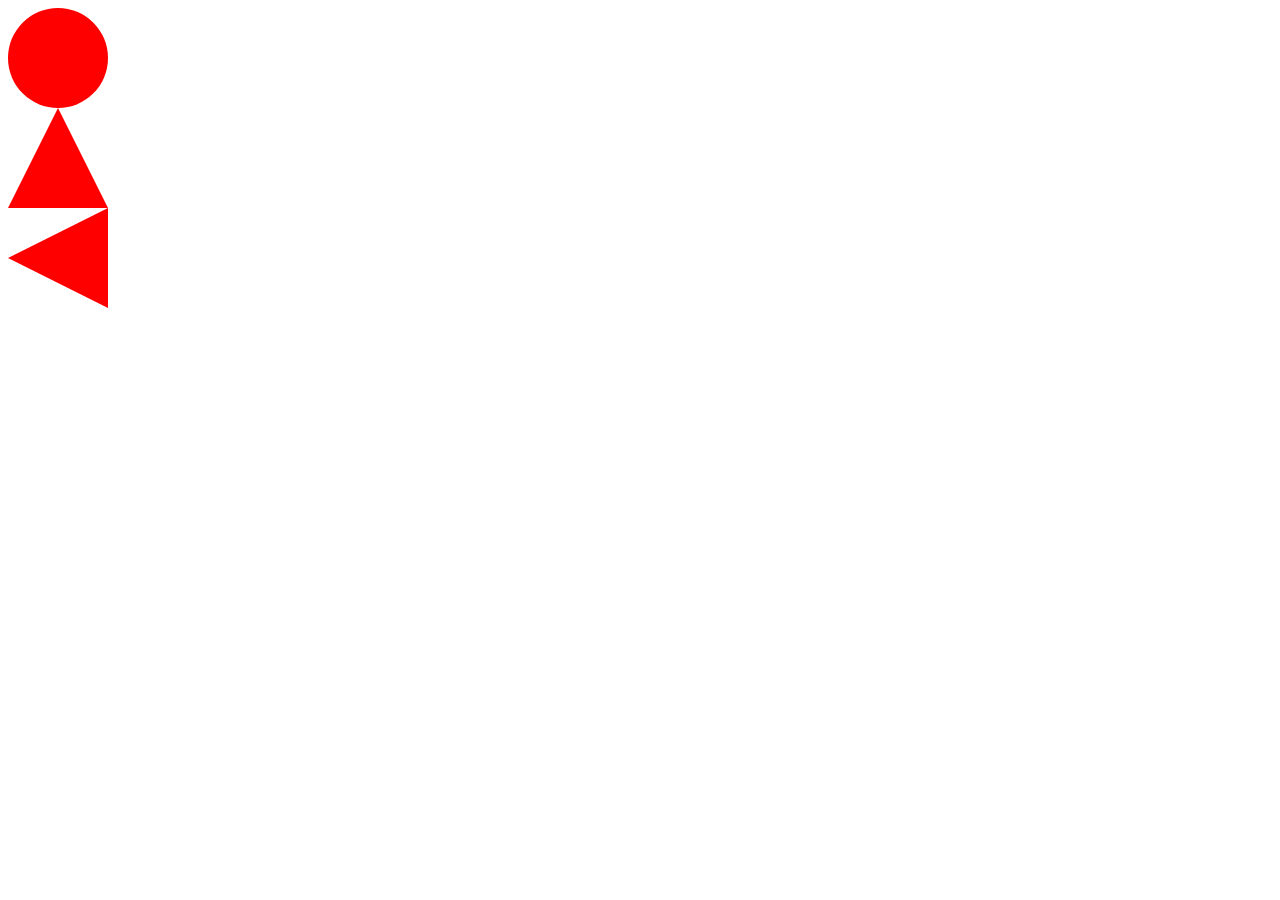
<file: css-only-shapes/index.html>
<!DOCTYPE html>
<html lang="en">
<head>
  <meta charset="UTF-8">
  <meta name="viewport" content="width=device-width, initial-scale=1.0">
  <title>Document</title>
  <link rel="stylesheet" href="./styles.css">
</head>
<body>
  <div class="circle"></div>
  <div class="triangle"></div>
  <div class="left-triangle"></div>
  <div class="top-left-triangle"></div>
</body>
</html>
</file>
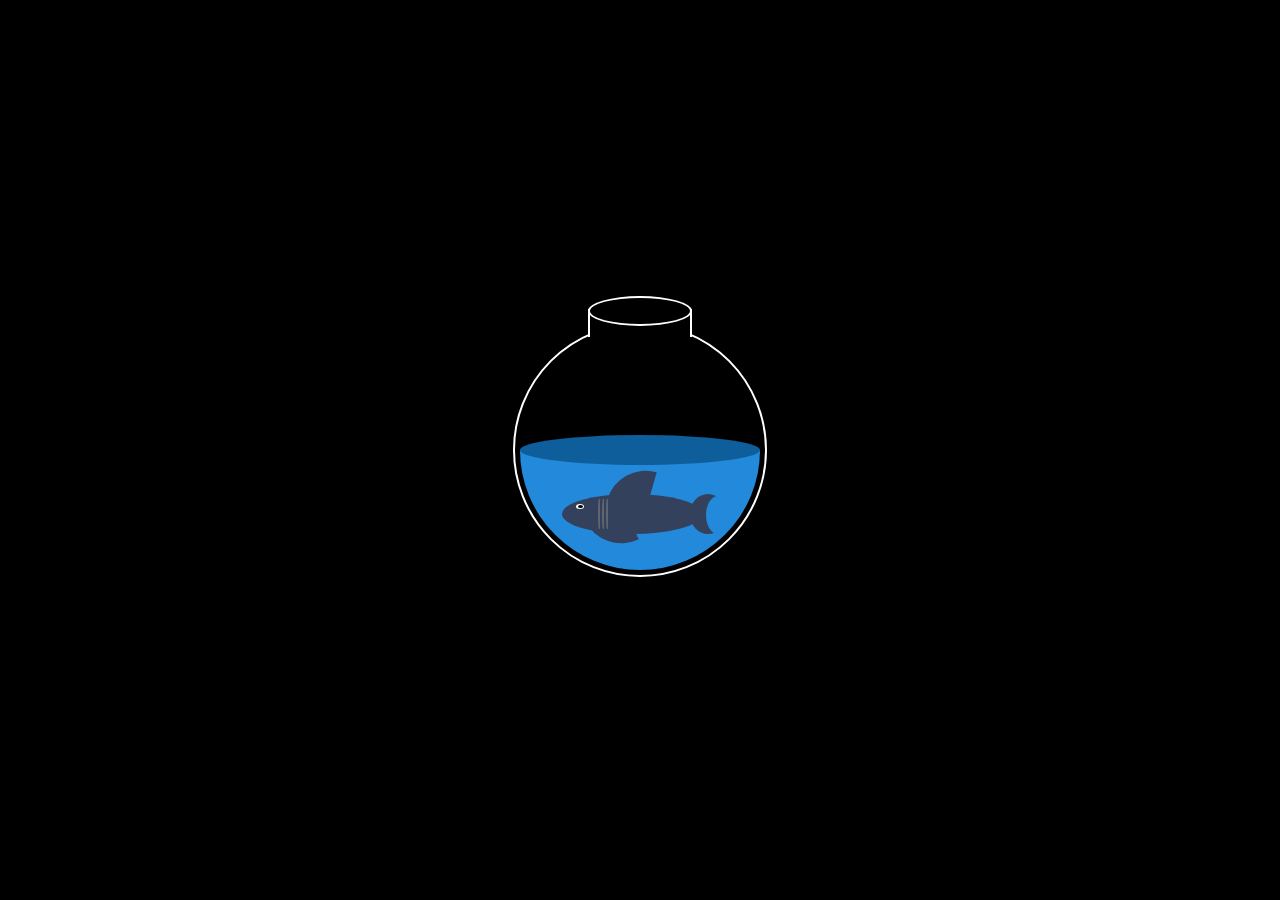
<file: fishBowl/index.html>
<!DOCTYPE html>
<html lang="en">
<head>
  <meta charset="UTF-8">
  <meta name="viewport" content="width=device-width, initial-scale=1.0">
  <title>Document</title>
  <link rel="stylesheet" href="./styles.css">
</head>
<body>
  <div class="container">
    <div class="bowl"></div>
    <div class="water">
      <div class="body">
        <div class="eye"></div>
        <div class="fin-center"></div>
        <div class="fin top"></div>
        <div class="fin bottom"></div>
        <div class="tail"></div>
      </div>
    </div>
  </div>
</body>
</html>
</file>
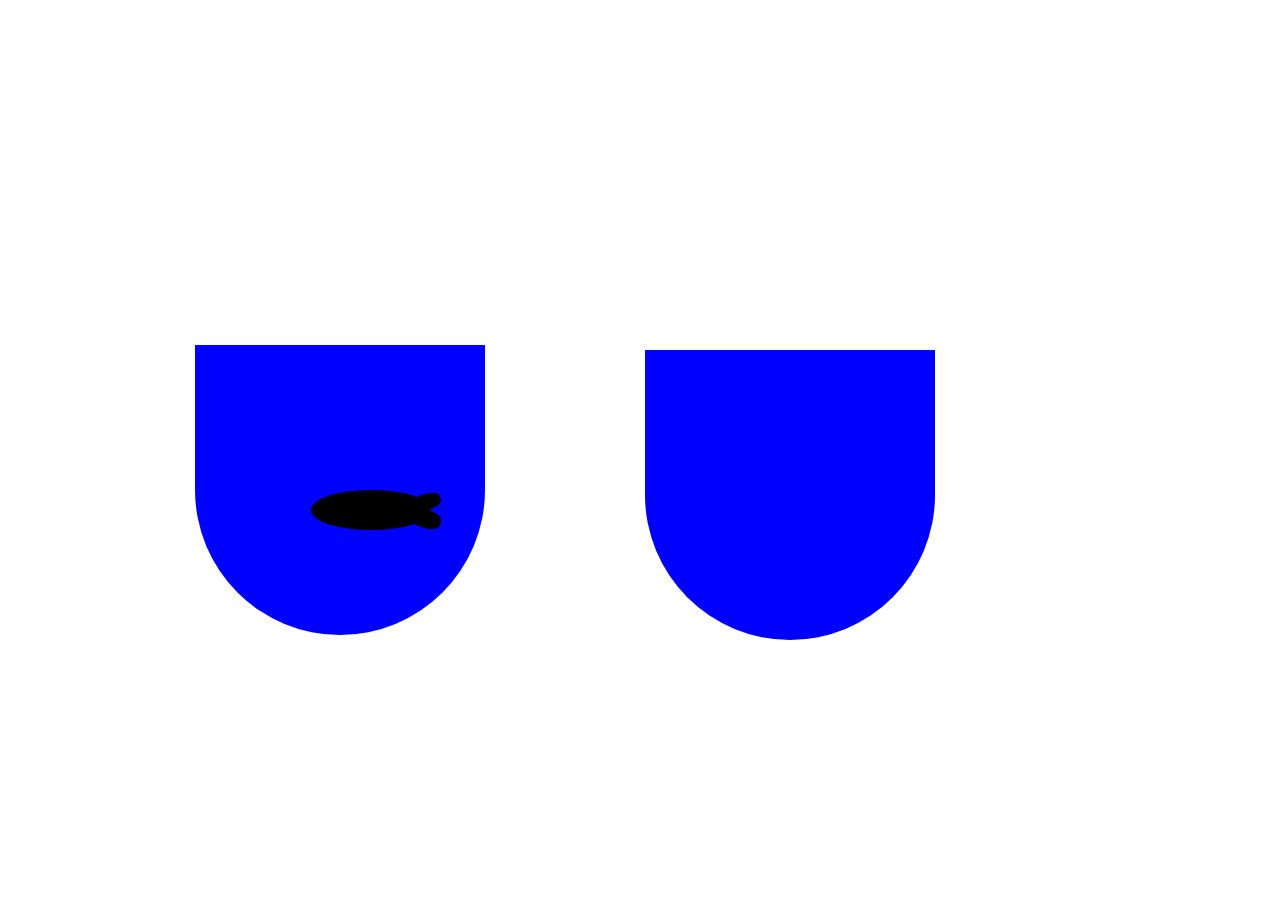
<file: jumpingFish/index.html>
<!DOCTYPE html>
<html lang="en">
  <head>
    <meta charset="UTF-8" />
    <meta name="viewport" content="width=device-width, initial-scale=1.0" />
    <title>Document</title>
    <link rel="stylesheet" href="./styles.css" />
  </head>
  <body>
    <div class="wrapper">
      <div class="container">
        <div class="water">
          <div class="body">
            <div class="fin top"></div>
            <div class="fin side"></div>
            <div class="eye"></div>
            <div class="tail"></div>
          </div>
        </div>
      </div>
      <div class="another-container">
        <div class="bowl">
          <div class="water">
          </div>
        </div>
      </div>
    </div>
  </body>
</html>
</file>
<file: css-only-shapes/styles.css>
.circle{
  width: 100px;
  height: 100px;
  border-radius: 50%;
  background: red;
}
/* triangle is still unclear to me */
.triangle {
  width: 0;
  height: 0;
  border-bottom: 100px solid red;
  border-right: 50px solid transparent;
  border-left: 50px solid transparent;
}
.left-triangle {
  width: 0;
  height: 0;
  border-top: 50px solid transparent;
  border-right: 100px solid red;
  border-bottom: 50px solid transparent;
}
.top-left-triangle{
  width: 0;
  height: 0;
  border-left: 100px solid red;
  border-bottom: ;
}
</file>
<file: fishBowl/styles.css>
body {
  margin: 0;
  padding: 0;
  background: black;
}

.container {
  position: absolute;
  left: 50%;
  top: 50%;
  transform: translate(-50%, -50%);
}

.bowl {
  height: 250px;
  width: 250px;
  border-radius: 50%;
  border: 2px solid white;
  position: relative;
  animation: move 8s infinite;
}

@keyframes move {
  0% {
    transform: rotate(0);
  }
  33% {
    transform: rotate(-20deg);
  }
  67% {
    transform: rotate(20deg);
  }
  100% {
    transform: rotate(0);
  }
}

.bowl:after {
  content: "";
  position: absolute;
  width: 100px;
  height: 26px;
  border-radius: 50%;
  background: black;
  border: 2px solid white;
  left: 50%;
  top: -29px;
  transform: translatex(-50%);
  z-index: 100;
}
.bowl:before {
  content: "";
  position: absolute;
  width: 100px;
  height: 26px;
  background: black;
  border: 2px solid white;
  border-bottom: none;
  left: 50%;
  top: -16px;
  transform: translatex(-50%);
  z-index: 100;
}

.water {
  height: 240px;
  width: 240px;
  background: linear-gradient(to bottom, black 0% 50%, #2389da 50% 100%);
  border-radius: 50%;
  position: absolute;
  top: 7px;
  left: 7px;
  animation: move1 8s infinite;
  z-index: -100;
}

@keyframes move1 {
  0% {
    transform: rotate(0);
  }
  33% {
    transform: rotate(20deg);
  }
  67% {
    transform: rotate(-20deg);
  }
  100% {
    transform: rotate(0);
  }
}

.water:after {
  content: "";
  position: absolute;
  width: 100%;
  height: 30px;
  background: #0f5e9c;
  border-radius: 50%;
  top: 50%;
  left: 50%;
  transform: translate(-50%, -50%);
}

.body {
  width: 140px;
  height: 40px;
  background: #33415c;
  border-radius: 50%;
  bottom: 36px;
  right: 58px;
  position: absolute;
}

.fin {
  width: 40px;
  height: 40px;
  position: absolute;
  background: #33415c;
  border-radius: 50%;
}

.fin.top {
  z-index: -100;
  transform: rotate(16deg);
  left: 50px;
  bottom: 28px;
  border-radius: 100% 0% 0% 0%;
}

.fin.bottom {
  z-index: -100;
  transform: rotate(-26deg);
  /* background: white; */
  left: 30px;
  bottom: -16px;
  border-radius: 0% 0% 0% 100%;
}

.fin-center {
  height: 30px;
  width: 2px;
  background: #60656f;
  border-radius: 100% 0% 0% 100%;
  position: absolute;
  left: 36px;
  top: 5px;
}
.fin-center:before {
  content: "";
  height: 30px;
  width: 2px;
  background: #60656f;
  border-radius: 100% 0% 0% 100%;
  position: absolute;
  left: 4px;
}
.fin-center:after {
  content: "";
  height: 30px;
  width: 2px;
  background: #60656f;
  border-radius: 100% 0% 0% 100%;
  position: absolute;
  left: 8px;
}

.eye {
  height: 5px;
  width: 8px;
  background: white;
  border-radius: 50%;
  position: absolute;
  left: 14px;
  top: 10px;
}

.eye:before {
  content: "";
  background: black;
  height: 3px;
  width: 5px;
  border-radius: 50%;
  position: absolute;
  left: 2px;
  top: 1px;
}

.tail {
  width: 32px;
  height: 72px;
  position: absolute;
  right: -20px;
  bottom: -42px;
  z-index: -200;
  
}

.tail::before {
  content: "";
  position: absolute;
  width: 36px;
  height: 40px;
  border-radius: 50%;
  background: #33415c;
  top: -10px;
}

.tail::after {
  content: "";
  position: absolute;
  width: 24px;
  height: 38px;
  border-radius: 50%;
  background: #2389da;
  top: -8px;
  left: 16px;
}
</file>
<file: jumpingFish/styles.css>
.wrapper {
  position: absolute;
  width: 1000px;
  height: 600px;
  top: 60%;
  left: 50%;
  transform: translate(-50%, -50%);
}
.container{
  position: relative;
  left: 50px;
  height: 300px;
  width: 300px;
  top: 100px;
  /* background: black; */
}
.another-container{
  position: relative;
  height: 300px;
  width: 300px;
  left: 500px;
  top: -45px;
  z-index: -1;
  /* background: black; */
}
.water{
  position: relative;
  width: 290px;
  height: 290px;
  background: blue;
  border-radius: 0% 0% 100% 100%;
  top: 50%;
  left: 50%;
  transform: translate(-50%,-50%);
}
.body{
  position: relative;
  width: 120px;
  height: 40px;
  background: black;
  left: 40%;
  top: 50%;
  border-radius: 50%;
  animation: jump 3s infinite;
  z-index: 100;
}
@keyframes jump{
  0%{
    transform: rotate(0);
    left: 40%;
    top: 50%;
  }
  5%{
    transform: rotate(20deg);
    left: 45%;
    top: 30%;
  }
  10%{
    transform: rotate(40deg);
    left: 48%;
    top: 20%;
  }
  15%{
    transform: rotate(90deg);
    /* left: 40%; */
    top: -10%;
  }
  20%{
    transform: rotate(100deg);
    left: 50%;
    top: -20%;
  }
  25%{
    transform: rotate(140deg);
    left: 65%;
    top: -30%;
  }
  30%{
    transform: rotate(160deg);
    left: 74%;
    top: -50%;
  }
  35%{
    transform: rotate(190deg);
    left: 90%;
    top: -75%;
  }
  40%{
    transform: rotate(210deg);
    left: 125%;
    top: -55%;
  }
  45%{
    transform: rotate(260deg);
    left: 140%;
    top: -20%;
  }
  50%{
    transform: rotate(270deg);
    left: 170%;
    top: 30%;
  }
  52%{
    transform: rotate(300deg);
    left: 180%;
    top: 50%;
  }
  55%{
    transform: rotate(360deg);
    left: 184%;
    top: 50%;
  }
  60%{
    transform: rotate(360deg);
    left: 184%;
    top: 50%;
  }
  65%{
    transform: rotate(380deg);
    left: 170%;
    top: 30%;
  }
  68%{
    transform: rotate(410deg);
    left: 170%;
    top: 30%;
  }
  70%{
    transform: rotate(430deg);
    left: 150%;
    top: 0%;
  }
  75%{
    transform: rotate(440deg);
    left: 130%;
    top: -40%;
  }
  80%{
    transform: rotate(410deg);
    left: 100%;
    top: -70%;
  }
  85%{
    transform: rotate(360deg);
    left: 90%;
    top: -50%;
  }
  90%{
    transform: rotate(340deg);
    left: 60%;
    top: -20%;
  }
  95%{
    transform: rotate(320deg);
    left: 55%;
    top: 10%;
  }
  98%{
    transform: rotate(340deg);
    left: 48%;
    top: 10%;
  }
  100%{
    transform: rotate(360deg);
    left: 40%;
    top: 50%;
  }
}
/* .tail{
  height: 20px;
  width: 20px;
  position: relative;
  background: white;
} */
.tail:before{
  content: "";
  height: 16px;
  background: black;
  position: absolute;
  width: 30px;
  right: -10px;
  top: 4px;
  border-radius: 40%;
  transform: rotate(-16deg);
}
.tail:after{
  content: "";
  height: 18px;
  background: black;
  position: absolute;
  width: 30px;
  right: -10px;
  top: 20px;
  border-radius: 40%;
  transform: rotate(16deg);

}
</file>
